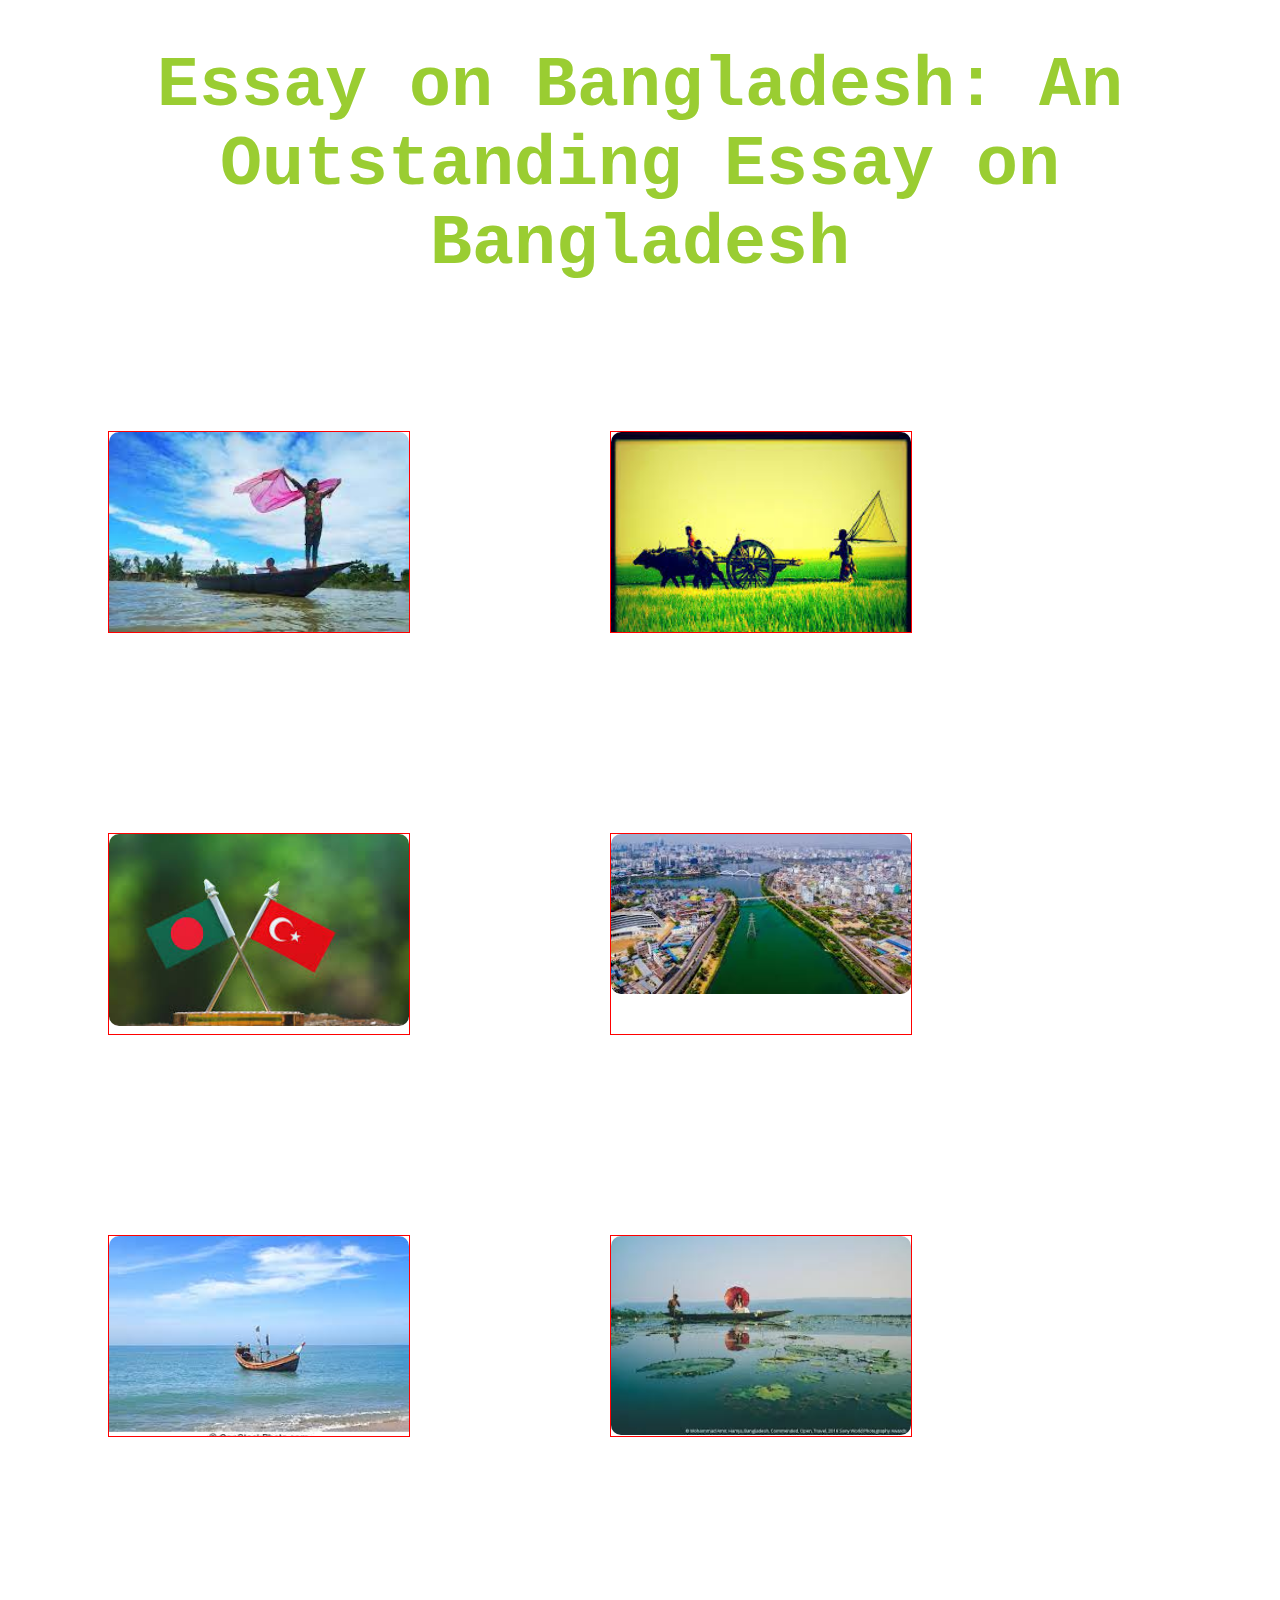
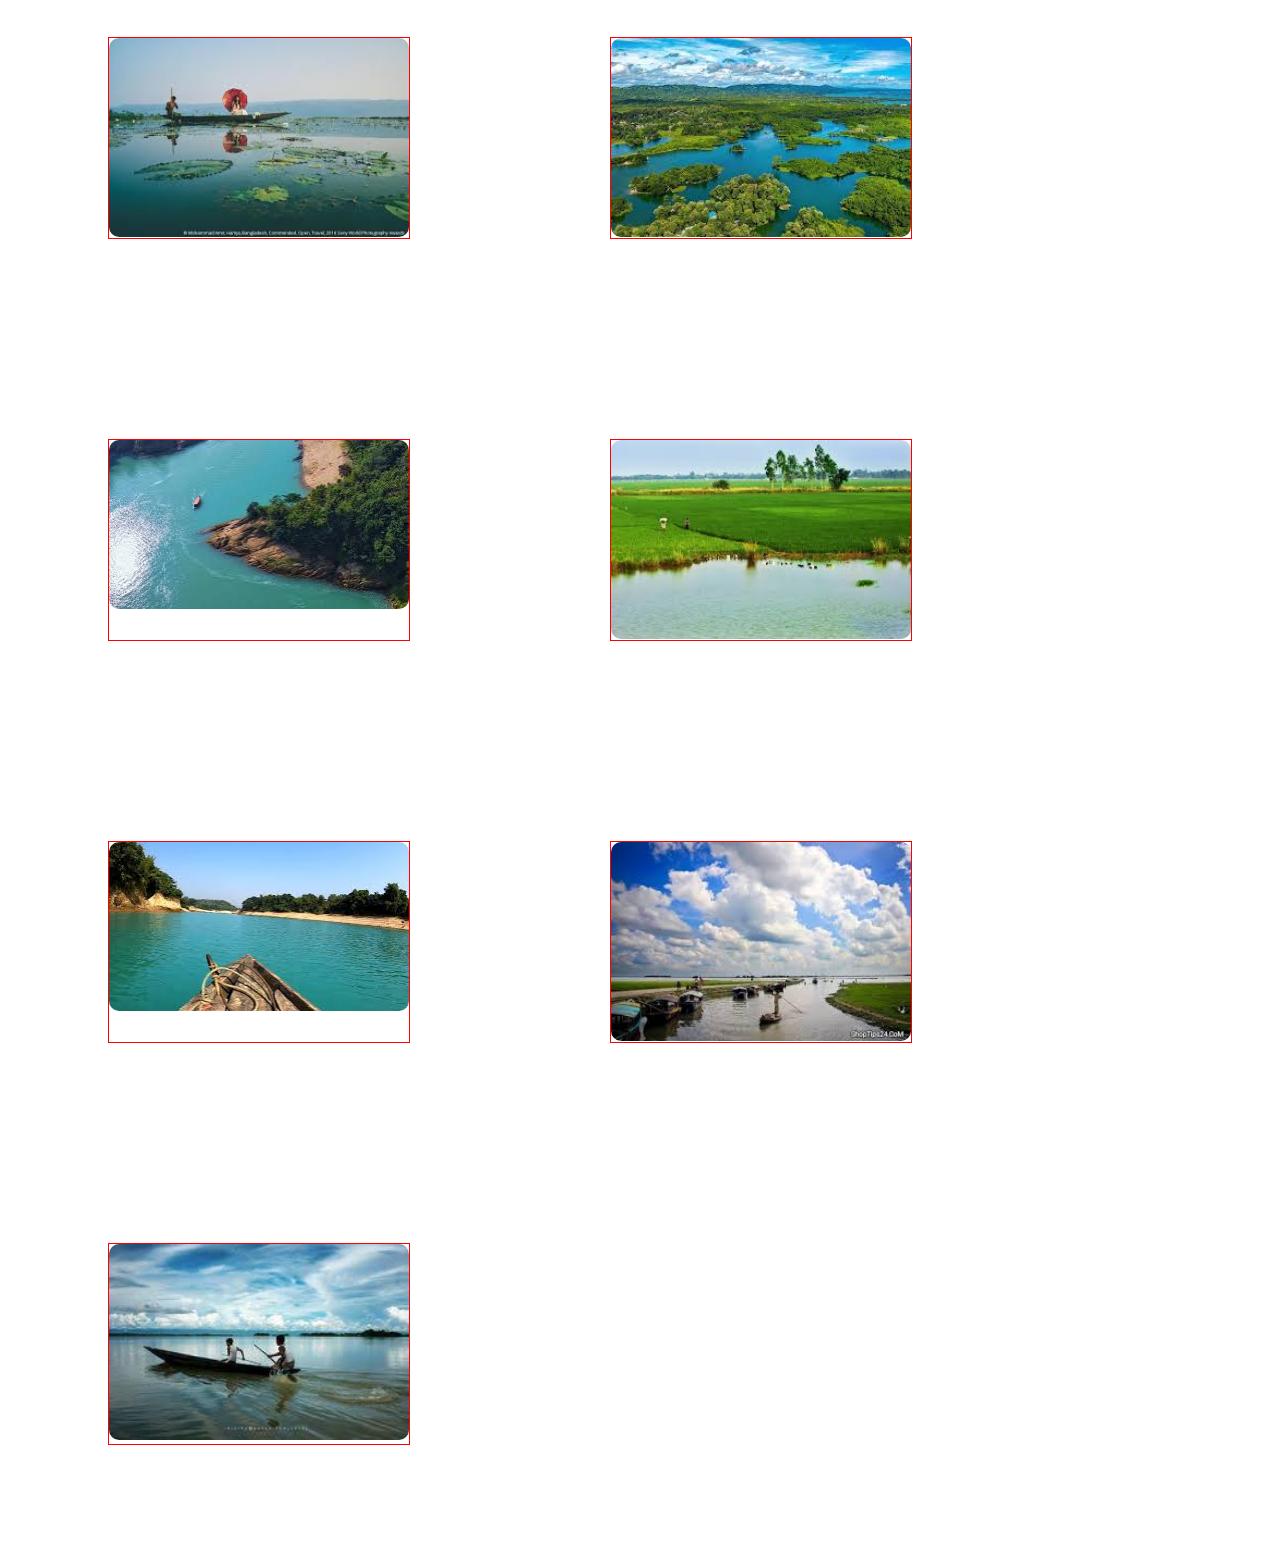
<file: Project-04-Hair-Studio-main/Project-04-Hair-Studio-main/album.html>
<!DOCTYPE html>
<html lang="en">

<head>
    <meta charset="UTF-8">
    <meta http-equiv="X-UA-Compatible" content="IE=edge">
    <meta name="viewport" content="width=device-width, initial-scale=1.0">
    <title>Document</title>

    <style>
        .photo-frame {
            width: 300px;
            height: 200px;

            border: 1px solid red;
            position: relative;
            margin: 100px 100px 100px 100px;
            overflow: hidden;
        }

        .photo img {
            width: 100%;
            border-radius: 10px;

        }

        .photo-details {
            display: none;
            position: absolute;
            width: 300px;
            top: 0;
        }

        .photo-frame:hover .photo-details {
            display: block;

            background-color: rgba(220, 220, 220, 0.221);
        }

        .photo-frame h3 {
            background-color: white;
            color: black;
            text-align: center;
            margin: 10px;
        }

        .photo-details p {
            text-align: justify;
            text-align: center;
            background-color: white;
        }

        .photo-album {
            display: flex;
            flex-wrap: wrap;
        }



        .photo-frame:hover .photo {
            /* transform: scale(1.5) rotate(360deg); */
            transform: scale(1.5) skew(-30deg);
            transition: transform 2s ease-in-out;
        }


        .head-line {
            text-align: center;
            font-size: 70px;
            font-family: 'Courier New', Courier, monospace;
            color: yellowgreen;

        }




    </style>


</head>

<body>

    <h1 class="head-line">Essay on Bangladesh: An Outstanding Essay on Bangladesh</h1>

    <section>


        <div class="photo-album">

            <div class="photo-frame">

                <div class="photo">
                    <img src="download.jpeg" alt="">
                </div>
                <div class="photo-details">
                    <h3>Tiger mama candid</h3>
                    <p>Lorem ipsum dolor, sit amet consectetur adipisicing elit. Amet itaque labore sapiente sint
                        officiis eaque non commodi tempora tenetur, alias cupiditate in quam nam suscipit! Quas qui
                        tenetur aut neque?</p>
                </div>
                <p>Last among the nations to emerge on the Indian subcontinent after a brief, brutal war in 1971 with Pakistan, of which it had been a part since 1947, Bangladesh (literally Bengal country and formerly known as East Pakistan) is a small, impoverished and overcrowded nation.</p>
                <p>jjjjjjjjjjjjjjjjjjjjjjjjjjjjjjjjjjjjjjjjjjjjjjjj</p>
            </div>
          
            <div class="photo-frame">

                <div class="photo">
                    <img src="images (2).jpeg" alt="">
                </div>
                <div class="photo-details">
                    <h3>Tiger mama candid</h3>
                    <p>Lorem ipsum dolor, sit amet consectetur adipisicing elit. Amet itaque labore sapiente sint
                        officiis eaque non commodi tempora tenetur, alias cupiditate in quam nam suscipit! Quas qui
                        tenetur aut neque?</p>
                </div>
            </div>
            <div class="photo-frame">

                <div class="photo">
                    <img src="images (3).jpeg" alt="">
                </div>
                <div class="photo-details">
                    <h3>Tiger mama candid</h3>
                    <p>Lorem ipsum dolor, sit amet consectetur adipisicing elit. Amet itaque labore sapiente sint
                        officiis eaque non commodi tempora tenetur, alias cupiditate in quam nam suscipit! Quas qui
                        tenetur aut neque?</p>
                </div>
            </div>
            <div class="photo-frame">

                <div class="photo">
                    <img src="images (4).jpeg" alt="">
                </div>
                <div class="photo-details">
                    <h3>Tiger mama candid</h3>
                    <p>Lorem ipsum dolor, sit amet consectetur adipisicing elit. Amet itaque labore sapiente sint
                        officiis eaque non commodi tempora tenetur, alias cupiditate in quam nam suscipit! Quas qui
                        tenetur aut neque?</p>
                </div>
            </div>
            <div class="photo-frame">

                <div class="photo">
                    <img src="images (5).jpeg" alt="">
                </div>
                <div class="photo-details">
                    <h3>Tiger mama candid</h3>
                    <p>Lorem ipsum dolor, sit amet consectetur adipisicing elit. Amet itaque labore sapiente sint
                        officiis eaque non commodi tempora tenetur, alias cupiditate in quam nam suscipit! Quas qui
                        tenetur aut neque?</p>
                </div>
            </div>
            <div class="photo-frame">

                <div class="photo">
                    <img src="images (6).jpeg" alt="">
                </div>
                <div class="photo-details">
                    <h3>Tiger mama candid</h3>
                    <p>Lorem ipsum dolor, sit amet consectetur adipisicing elit. Amet itaque labore sapiente sint
                        officiis eaque non commodi tempora tenetur, alias cupiditate in quam nam suscipit! Quas qui
                        tenetur aut neque?</p>
                </div>
            </div>
            <div class="photo-frame">

                <div class="photo">
                    <img src="images (6).jpeg" alt="">
                </div>
                <div class="photo-details">
                    <h3>Tiger mama candid</h3>
                    <p>Lorem ipsum dolor, sit amet consectetur adipisicing elit. Amet itaque labore sapiente sint
                        officiis eaque non commodi tempora tenetur, alias cupiditate in quam nam suscipit! Quas qui
                        tenetur aut neque?</p>
                </div>
            </div>
            <div class="photo-frame">

                <div class="photo">
                    <img src="images (7).jpeg" alt="">
                </div>
                <div class="photo-details">
                    <h3>Tiger mama candid</h3>
                    <p>Lorem ipsum dolor, sit amet consectetur adipisicing elit. Amet itaque labore sapiente sint
                        officiis eaque non commodi tempora tenetur, alias cupiditate in quam nam suscipit! Quas qui
                        tenetur aut neque?</p>
                </div>
            </div>
            <div class="photo-frame">

                <div class="photo">
                    <img src="images (8).jpeg" alt="">
                </div>
                <div class="photo-details">
                    <h3>Tiger mama candid</h3>
                    <p>Lorem ipsum dolor, sit amet consectetur adipisicing elit. Amet itaque labore sapiente sint
                        officiis eaque non commodi tempora tenetur, alias cupiditate in quam nam suscipit! Quas qui
                        tenetur aut neque?</p>
                </div>
            </div>
            <div class="photo-frame">

                <div class="photo">
                    <img src="images (9).jpeg" alt="">
                </div>
                <div class="photo-details">
                    <h3>Tiger mama candid</h3>
                    <p>Lorem ipsum dolor, sit amet consectetur adipisicing elit. Amet itaque labore sapiente sint
                        officiis eaque non commodi tempora tenetur, alias cupiditate in quam nam suscipit! Quas qui
                        tenetur aut neque?</p>
                </div>
            </div>
            <div class="photo-frame">

                <div class="photo">
                    <img src="images (10).jpeg" alt="">
                </div>
                <div class="photo-details">
                    <h3>Tiger mama candid</h3>
                    <p>Lorem ipsum dolor, sit amet consectetur adipisicing elit. Amet itaque labore sapiente sint
                        officiis eaque non commodi tempora tenetur, alias cupiditate in quam nam suscipit! Quas qui
                        tenetur aut neque?</p>
                </div>
            </div>
            <div class="photo-frame">

                <div class="photo">
                    <img src="images (11).jpeg" alt="">
                </div>
                <div class="photo-details">
                    <h3>Tiger mama candid</h3>
                    <p>Lorem ipsum dolor, sit amet consectetur adipisicing elit. Amet itaque labore sapiente sint
                        officiis eaque non commodi tempora tenetur, alias cupiditate in quam nam suscipit! Quas qui
                        tenetur aut neque?</p>
                </div>
            </div>
            <div class="photo-frame">

                <div class="photo">
                    <img src="images (12).jpeg" alt="">
                </div>
                <div class="photo-details">
                    <h3>Tiger mama candid</h3>
                    <p>Lorem ipsum dolor, sit amet consectetur adipisicing elit. Amet itaque labore sapiente sint
                        officiis eaque non commodi tempora tenetur, alias cupiditate in quam nam suscipit! Quas qui
                        tenetur aut neque?</p>
                </div>
            </div>
            
        </div>
    </section>
</body>

</html>
</file>
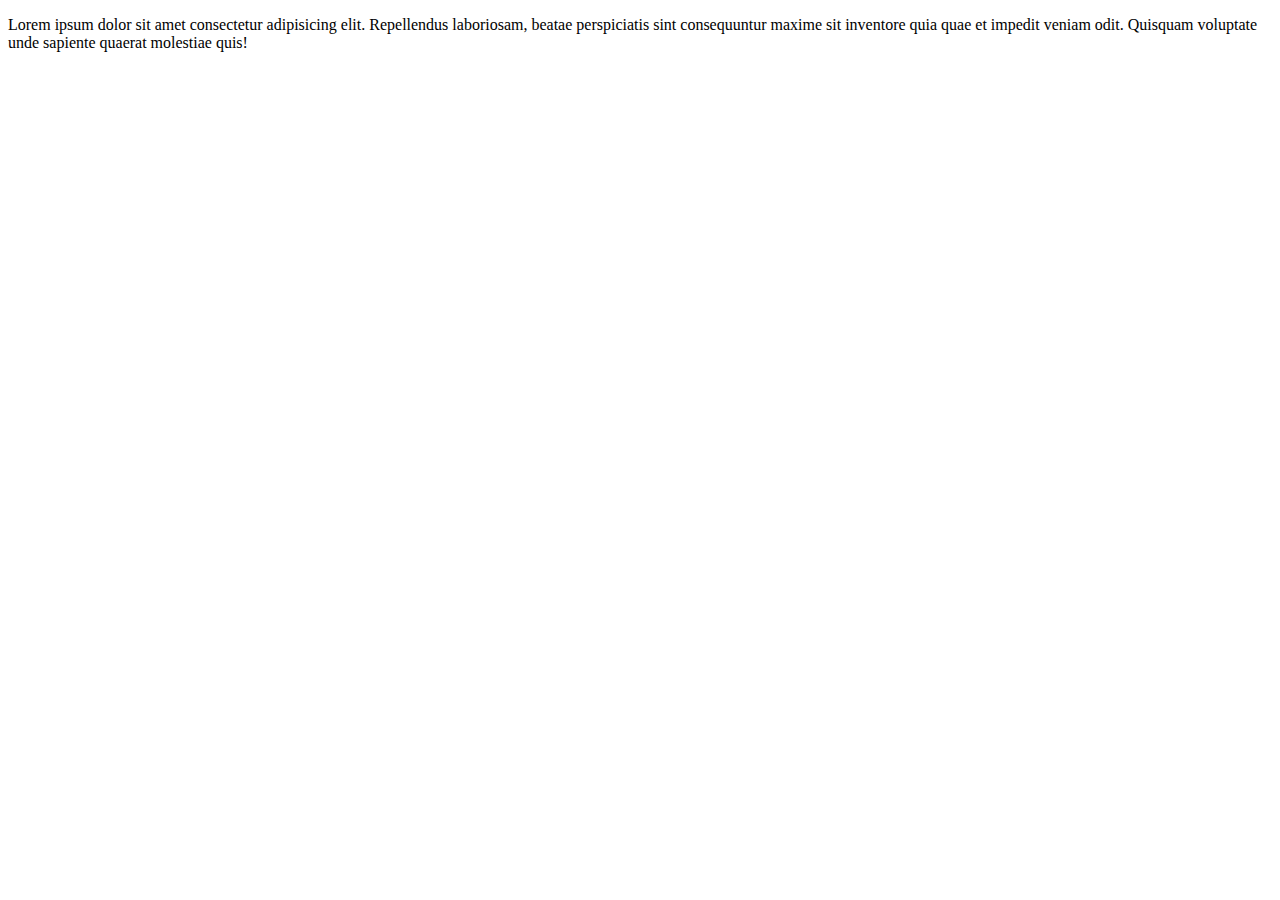
<file: Project-04-Hair-Studio-main/Project-04-Hair-Studio-main/home.html>
<!DOCTYPE html>
<html lang="en">
<head>
    <meta charset="UTF-8">
    <meta http-equiv="X-UA-Compatible" content="IE=edge">
    <meta name="viewport" content="width=device-width, initial-scale=1.0">


    <title>Document</title>
</head>
<body>



   <p>Lorem ipsum dolor sit amet consectetur adipisicing elit. Repellendus laboriosam, beatae perspiciatis sint consequuntur maxime sit inventore quia quae et impedit veniam odit. Quisquam voluptate unde sapiente quaerat molestiae quis!</p>
    
</body>
</html>
</file>
